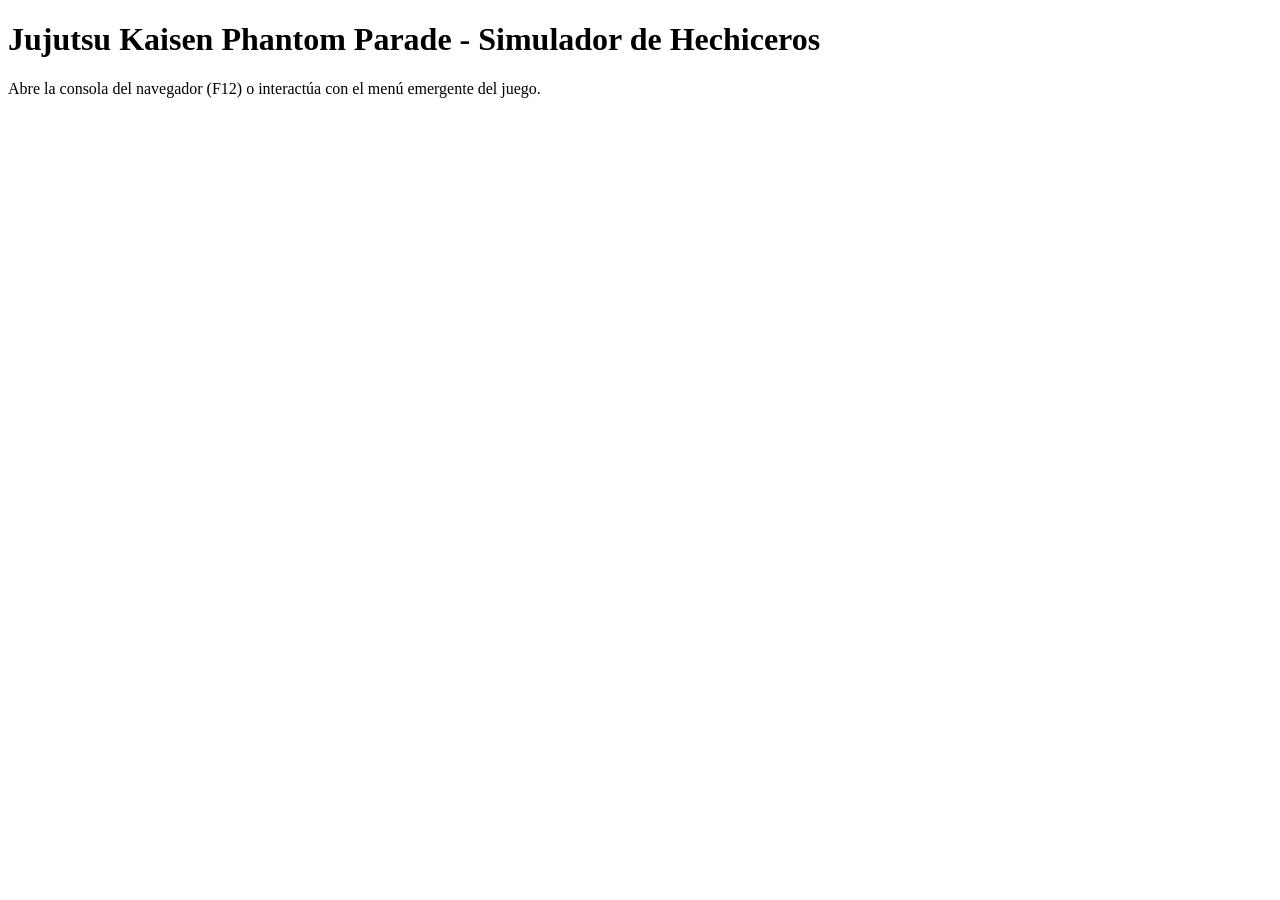
<file: index.html>
<!DOCTYPE html>
<html lang="es">
<head>
    <meta charset="UTF-8">
    <meta name="viewport" content="width=device-width, initial-scale=1.0">
    <title>JJK Phantom Parade - Pre-Entrega 2</title>   
    <script src="js/main.js" defer></script>
</head>
<body>
    <h1>Jujutsu Kaisen Phantom Parade - Simulador de Hechiceros</h1>
    <p>Abre la consola del navegador (F12) o interactúa con el menú emergente del juego.</p>
</body>
</html>
</file>
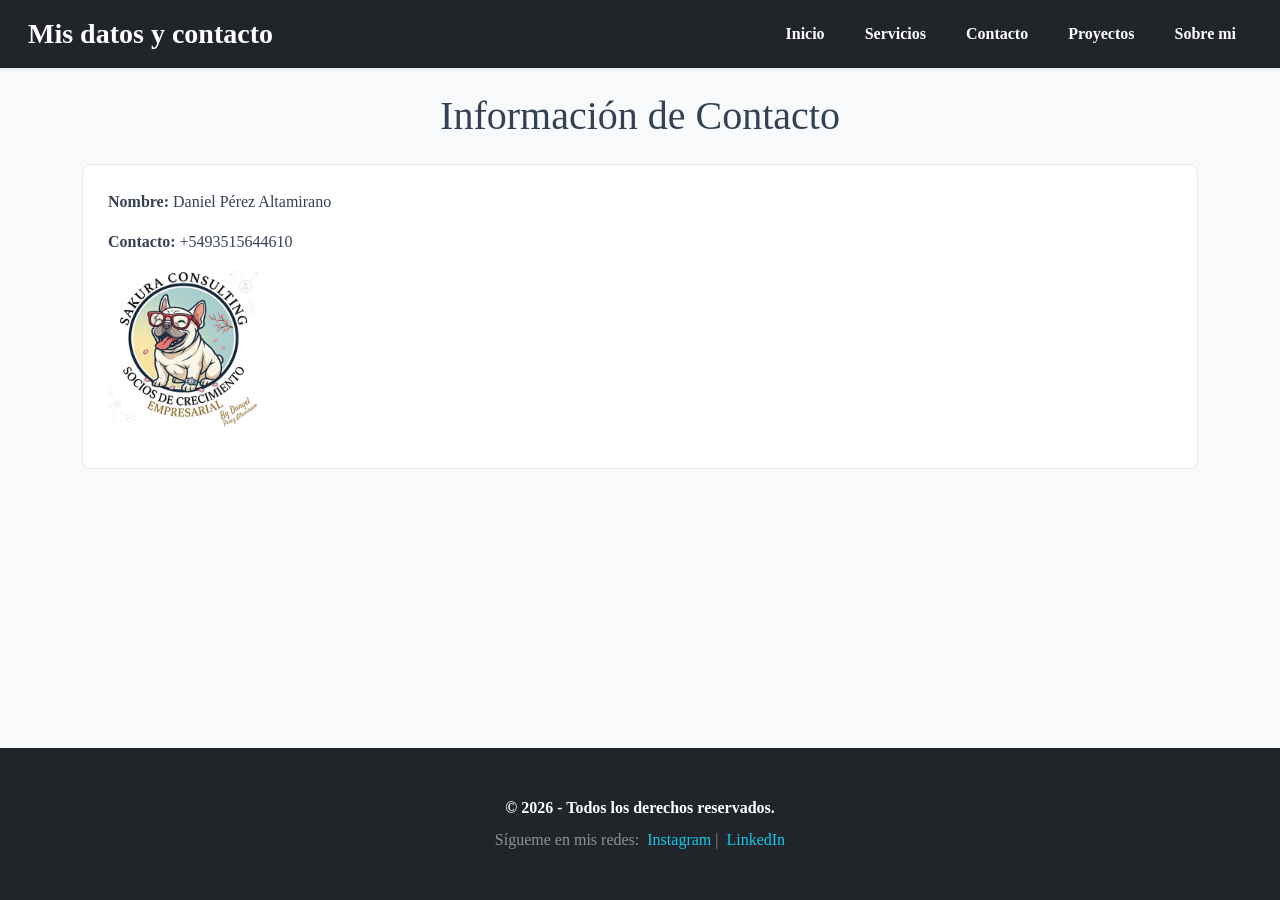
<file: pages/contacto.html>
<!DOCTYPE html>
<html lang="es">
<head>
    <meta charset="UTF-8">
    <meta name="viewport" content="width=device-width, initial-scale=1.0">
    <title>Contacto y Atención | Soluciones Digitales</title>
    <link href="https://cdn.jsdelivr.net/npm/bootstrap@5.3.3/dist/css/bootstrap.min.css" rel="stylesheet">
    <link rel="stylesheet" href="../styles/main.css">
    <link href="https://unpkg.com/aos@2.3.1/dist/aos.css" rel="stylesheet">
</head>
<body>
    <header>
    <nav class="navbar navbar-expand-lg navbar-dark bg-dark px-3 w-100 shadow-sm">
    <div class="container-fluid">
    <a class="navbar-brand fw-bold fs-3 text-white" href="../index.html">Mis datos y contacto</a>
    <button class="navbar-toggler" type="button" data-bs-toggle="collapse" data-bs-target="#navbarNav" aria-controls="navbarNav" aria-expanded="false" aria-label="Toggle navigation">
    <span class="navbar-toggler-icon"></span>
    </button>
    <div class="collapse navbar-collapse justify-content-end" id="navbarNav">
    <ul class="navbar-nav menu-navegacion gap-2">
    <li class="nav-item"><a class="nav-link" href="../index.html">Inicio</a></li>
    <li class="nav-item"><a class="nav-link" href="servicios.html">Servicios</a></li>
    <li class="nav-item"><a class="nav-link active" href="contacto.html">Contacto</a></li>
    <li class="nav-item"><a class="nav-link" href="proyectos.html">Proyectos</a></li>
    <li class="nav-item"><a class="nav-link" href="sobre-mi.html">Sobre mi</a></li>
    </ul>
    </div>
    </div>
    </nav>
    </header>

    <main class="container my-4">
    <section>
    <h1 class="subtitulo-seccion text-center mb-4" data-aos="fade-down">Información de Contacto</h1>
    <article class="tarjeta">
    <p><strong>Nombre:</strong> Daniel Pérez Altamirano</p>
    <p><strong>Contacto:</strong> +5493515644610</p>
    <figure>
    <img class="imagen-destacada" src="../imagen/logo soluciones digitales.png" alt="Imagen representativa de contacto">
     </figure>
     </article>
    </section>
    </main>

   <footer class="bg-dark text-white text-center py-5 mt-auto">
        <div class="container">
    <p class="mb-2 fw-semibold">&copy; 2026 - Todos los derechos reservados.</p>
    <p class="mb-0 text-white-50">Sígueme en mis redes:
    <a class="text-info text-decoration-none ms-1" href="https://www.instagram.com" target="_blank">Instagram</a> |
    <a class="text-info text-decoration-none ms-1" href="https://ar.linkedin.com" target="_blank">LinkedIn</a>
    </p>
    </div>
    </footer>

    <script src="https://cdn.jsdelivr.net/npm/bootstrap@5.3.3/dist/js/bootstrap.bundle.min.js"></script>
    <script src="https://unpkg.com/aos@2.3.1/dist/aos.js"></script>
<script>
  AOS.init();
</script>
</body>
</html>
</file>
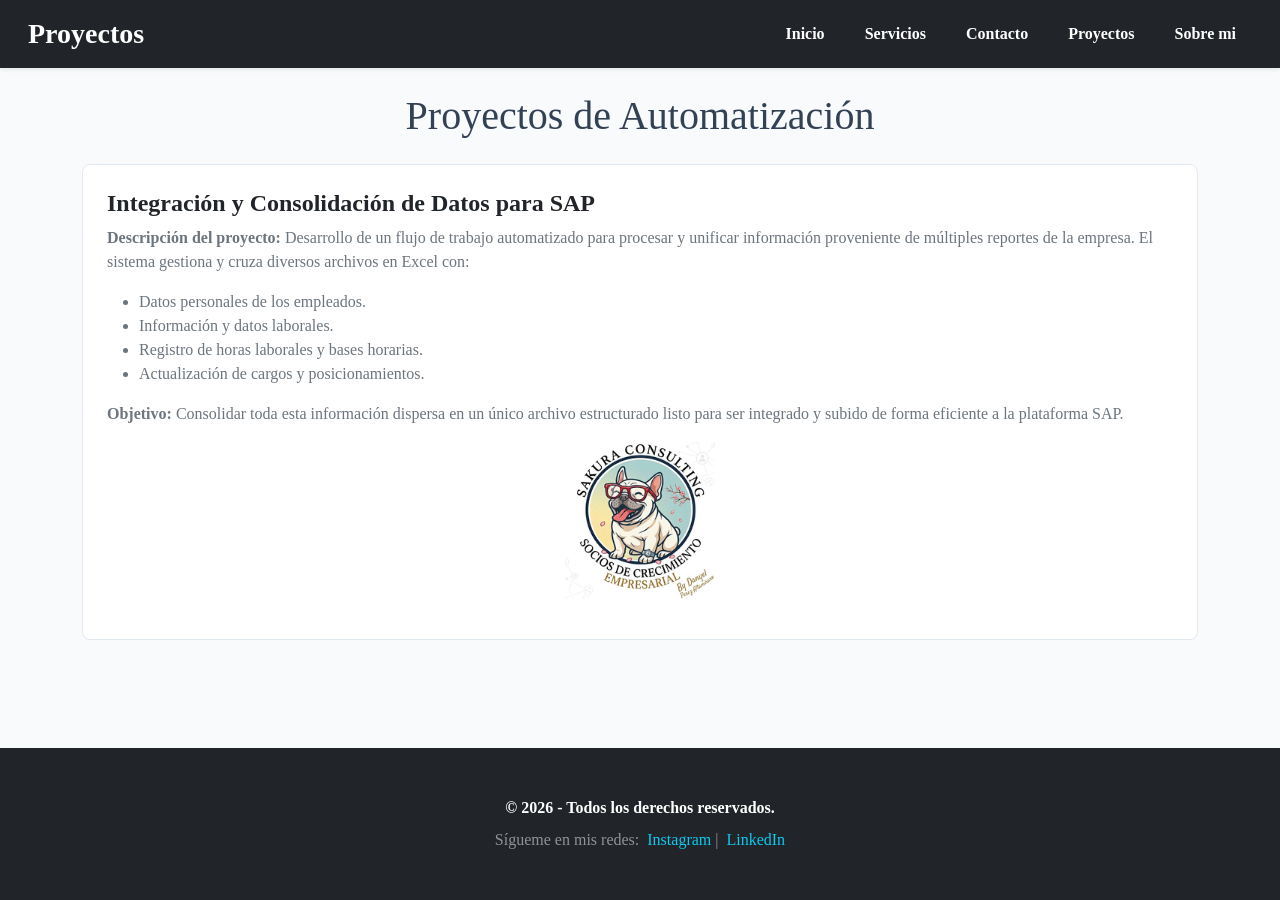
<file: pages/proyectos.html>
<!DOCTYPE html>
<html lang="es">
<head>
    <meta charset="UTF-8">
    <meta name="viewport" content="width=device-width, initial-scale=1.0">
    <title>Proyectos de Automatización y SAP | Soluciones Digitales</title>
    <meta name="description" content="Conoce nuestros proyectos de automatización e integración de datos corporativos en Excel y plataformas SAP para optimizar los procesos de tu empresa.">
    <link href="https://cdn.jsdelivr.net/npm/bootstrap@5.3.3/dist/css/bootstrap.min.css" rel="stylesheet">
    <link rel="stylesheet" href="../styles/main.css">
    <link href="https://unpkg.com/aos@2.3.1/dist/aos.css" rel="stylesheet">
</head>
<body>
    <header>
 <nav class="navbar navbar-expand-lg navbar-dark bg-dark px-3 w-100 shadow-sm">
<div class="container-fluid">
<a class="navbar-brand fw-bold fs-3 text-white" href="../index.html">Proyectos</a>
    <button class="navbar-toggler" type="button" data-bs-toggle="collapse" data-bs-target="#navbarNav" aria-controls="navbarNav" aria-expanded="false" aria-label="Toggle navigation">
    <span class="navbar-toggler-icon"></span>
    </button>
    <div class="collapse navbar-collapse justify-content-end" id="navbarNav">
    <ul class="navbar-nav gap-2">
    <li class="nav-item"><a class="nav-link" href="../index.html">Inicio</a></li>
    <li class="nav-item"><a class="nav-link" href="servicios.html">Servicios</a></li>
    <li class="nav-item"><a class="nav-link" href="contacto.html">Contacto</a></li>
    <li class="nav-item"><a class="nav-link active" href="proyectos.html">Proyectos</a></li>
    <li class="nav-item"><a class="nav-link" href="sobre-mi.html">Sobre mi</a></li>
    </ul>
    </div>
    </div>
    </nav>
    </header>

    <main class="container my-4">
        <section>
         <h1 class="subtitulo-seccion text-center mb-4" data-aos="fade-down">Proyectos de Automatización</h1>
            
        <article class="tarjeta p-4 mb-4" data-aos="fade-up">
         <h2 class="fw-bold text-dark fs-4">Integración y Consolidación de Datos para SAP</h2>
        <p class="text-secondary mt-2">
        <strong>Descripción del proyecto:</strong> Desarrollo de un flujo de trabajo automatizado para procesar y unificar información proveniente de múltiples reportes de la empresa. El sistema gestiona y cruza diversos archivos en Excel con:
        </p>
        <ul class="text-secondary">
        <li>Datos personales de los empleados.</li>
        <li>Información y datos laborales.</li>
         <li>Registro de horas laborales y bases horarias.</li>
         <li>Actualización de cargos y posicionamientos.</li>
            </ul>
            <p class="text-secondary">
            <strong>Objetivo:</strong> Consolidar toda esta información dispersa en un único archivo estructurado listo para ser integrado y subido de forma eficiente a la plataforma SAP.
            </p>
                
            <figure class="text-center mt-3">
            <img class="imagen-destacada" src="../imagen/logo soluciones digitales.png" alt="Logotipo corporativo de Soluciones Digitales en la sección de proyectos">
            </figure>
            </article>
        </section>
    </main>

    <footer class="bg-dark text-white text-center py-5 mt-auto">
        <div class="container">
            <p class="mb-2 fw-semibold">&copy; 2026 - Todos los derechos reservados.</p>
            <p class="mb-0 text-white-50">Sígueme en mis redes:
            <a class="text-info text-decoration-none ms-1" href="https://www.instagram.com" target="_blank" rel="noopener">Instagram</a> |
            <a class="text-info text-decoration-none ms-1" href="https://ar.linkedin.com" target="_blank" rel="noopener">LinkedIn</a>
            </p>
        </div>
    </footer>

    <script src="https://cdn.jsdelivr.net/npm/bootstrap@5.3.3/dist/js/bootstrap.bundle.min.js"></script>
    <script src="https://unpkg.com/aos@2.3.1/dist/aos.js"></script>
    <script>
        AOS.init();
    </script>
</body>
</html>
</file>
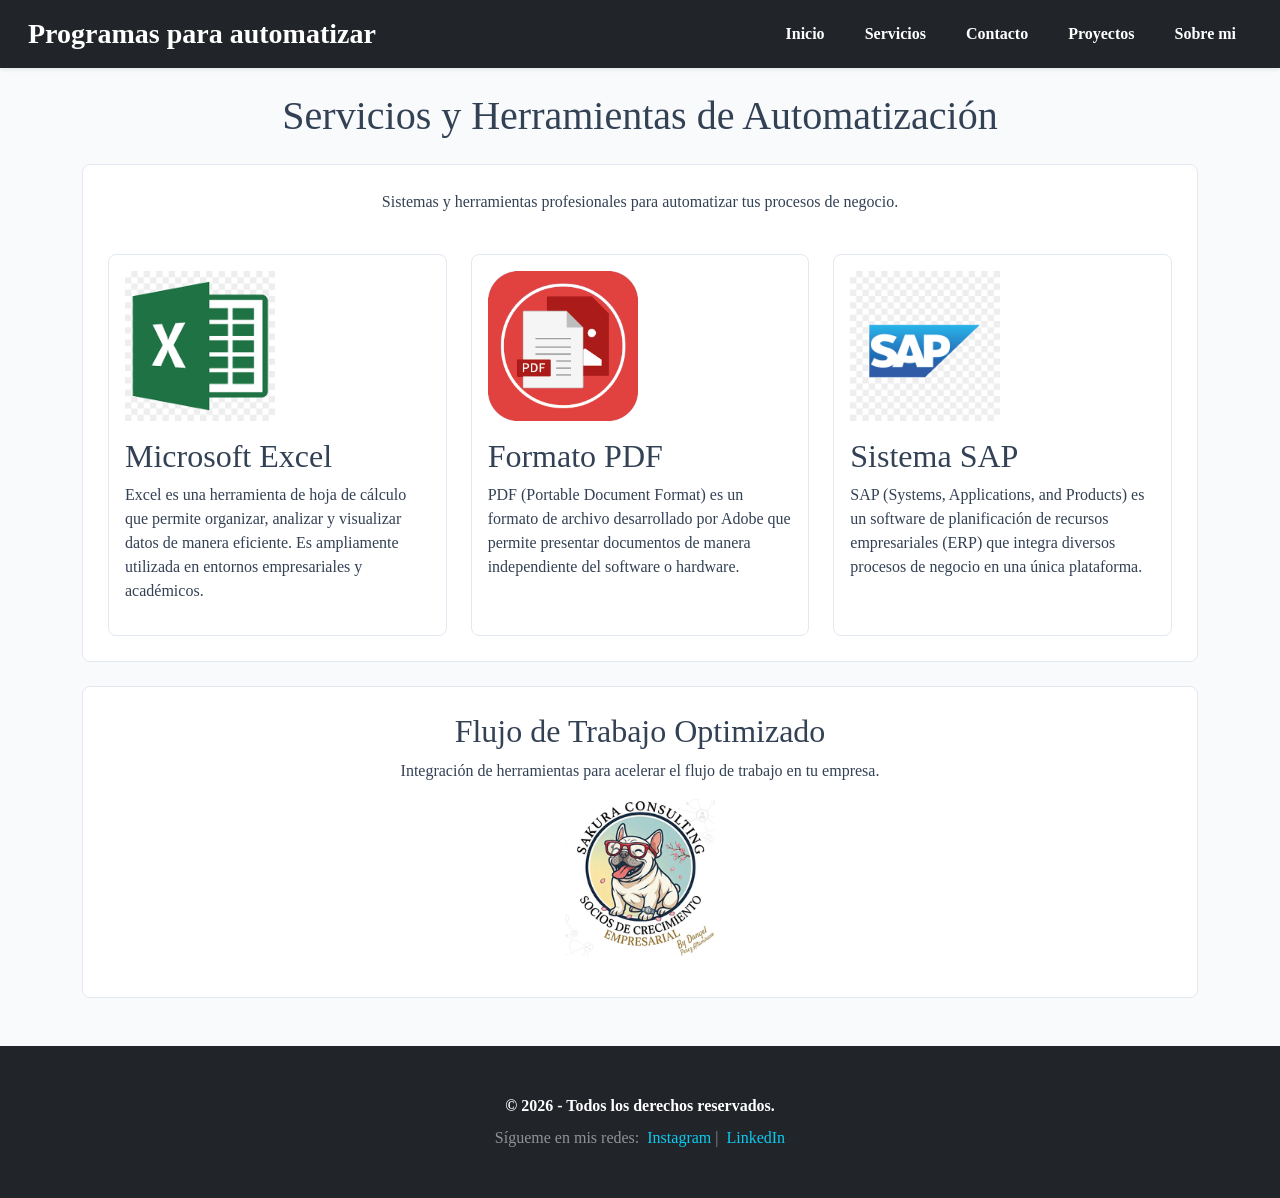
<file: pages/servicios.html>
<!DOCTYPE html>
<html lang="es">
<head>
    <meta charset="UTF-8">
    <meta name="viewport" content="width=device-width, initial-scale=1.0">
    <title>Servicios y Herramientas de Automatización | Soluciones Digitales</title>
    <meta name="description" content="Conoce nuestras herramientas y servicios de automatización empresarial mediante Excel, PDF y SAP para potenciar la eficiencia de tu negocio.">
    <link href="https://cdn.jsdelivr.net/npm/bootstrap@5.3.3/dist/css/bootstrap.min.css" rel="stylesheet">
    <link rel="stylesheet" href="../styles/main.css">
    <link href="https://unpkg.com/aos@2.3.1/dist/aos.css" rel="stylesheet">
</head>
<body>
    <header>
 <nav class="navbar navbar-expand-lg navbar-dark bg-dark px-3 w-100 shadow-sm">
 <div class="container-fluid">
<a class="navbar-brand fw-bold fs-3 text-white" href="../index.html">Programas para automatizar</a>
<button class="navbar-toggler" type="button" data-bs-toggle="collapse" data-bs-target="#navbarNav" aria-controls="navbarNav" aria-expanded="false" aria-label="Toggle navigation">
<span class="navbar-toggler-icon"></span>
</button>
<div class="collapse navbar-collapse justify-content-end" id="navbarNav">
<ul class="navbar-nav gap-2">
    <li class="nav-item"><a class="nav-link" href="../index.html">Inicio</a></li>
    <li class="nav-item"><a class="nav-link active" href="servicios.html">Servicios</a></li>
    <li class="nav-item"><a class="nav-link" href="contacto.html">Contacto</a></li>
    <li class="nav-item"><a class="nav-link" href="proyectos.html">Proyectos</a></li>
    <li class="nav-item"><a class="nav-link" href="sobre-mi.html">Sobre mi</a></li>
    </ul>
    </div>
    </div>
    </nav>
    </header>

    <main class="container my-4">
        <section>
        <h1 class="subtitulo-seccion text-center mb-4" data-aos="fade-down">Servicios y Herramientas de Automatización</h1>
            
        <article class="tarjeta mb-4" data-aos="fade-up">
        <p class="text-center">Sistemas y herramientas profesionales para automatizar tus procesos de negocio.</p>

        <div class="row g-4 mt-2 contenedor-herramientas">
        <div class="col-md-4">
        <article class="tarjeta-herramienta h-100 p-3" data-aos="zoom-in" data-aos-delay="100">
        <img class="imagen-destacada mb-3" src="../imagen/excel.png" alt="Icono de Excel para análisis y automatización de datos">
         <h2>Microsoft Excel</h2>
         <p>Excel es una herramienta de hoja de cálculo que permite organizar, analizar y visualizar datos de manera eficiente. Es ampliamente utilizada en entornos empresariales y académicos.</p>
        </article>
        </div>

        <div class="col-md-4">
        <article class="tarjeta-herramienta h-100 p-3" data-aos="zoom-in" data-aos-delay="200">
        <img class="imagen-destacada mb-3" src="../imagen/pdf.png" alt="Icono de documentos PDF para gestión y exportación digital">
        <h2>Formato PDF</h2>
        <p>PDF (Portable Document Format) es un formato de archivo desarrollado por Adobe que permite presentar documentos de manera independiente del software o hardware.</p>
        </article>
        </div>

        <div class="col-md-4">
        <article class="tarjeta-herramienta h-100 p-3" data-aos="zoom-in" data-aos-delay="300">
        <img class="imagen-destacada mb-3" src="../imagen/SAP.png" alt="Icono del sistema SAP para planificación de recursos empresariales ERP">
        <h2>Sistema SAP</h2>
        <p>SAP (Systems, Applications, and Products) es un software de planificación de recursos empresariales (ERP) que integra diversos procesos de negocio en una única plataforma.</p>
        </article>
        </div>
        </div>
        </article>
        </section>
        
        <section class="area-destacado tarjeta mb-4 text-center" data-aos="fade-up">
            <h2 class="subtitulo-seccion">Flujo de Trabajo Optimizado</h2>
            <p>Integración de herramientas para acelerar el flujo de trabajo en tu empresa.</p>
            <figure>
                <img class="imagen-destacada" src="../imagen/logo soluciones digitales.png" alt="Logotipo corporativo de servicios de automatización">
            </figure>
        </section>
    </main>

    <footer class="bg-dark text-white text-center py-5 mt-auto">
        <div class="container">
            <p class="mb-2 fw-semibold">&copy; 2026 - Todos los derechos reservados.</p>
            <p class="mb-0 text-white-50">Sígueme en mis redes:
                <a class="text-info text-decoration-none ms-1" href="https://www.instagram.com" target="_blank" rel="noopener">Instagram</a> |
                <a class="text-info text-decoration-none ms-1" href="https://ar.linkedin.com" target="_blank" rel="noopener">LinkedIn</a>
            </p>
        </div>
    </footer>

    <script src="https://cdn.jsdelivr.net/npm/bootstrap@5.3.3/dist/js/bootstrap.bundle.min.js"></script>
    <script src="https://unpkg.com/aos@2.3.1/dist/aos.js"></script>
    <script>
        AOS.init();
    </script>
</body>
</html>
</file>
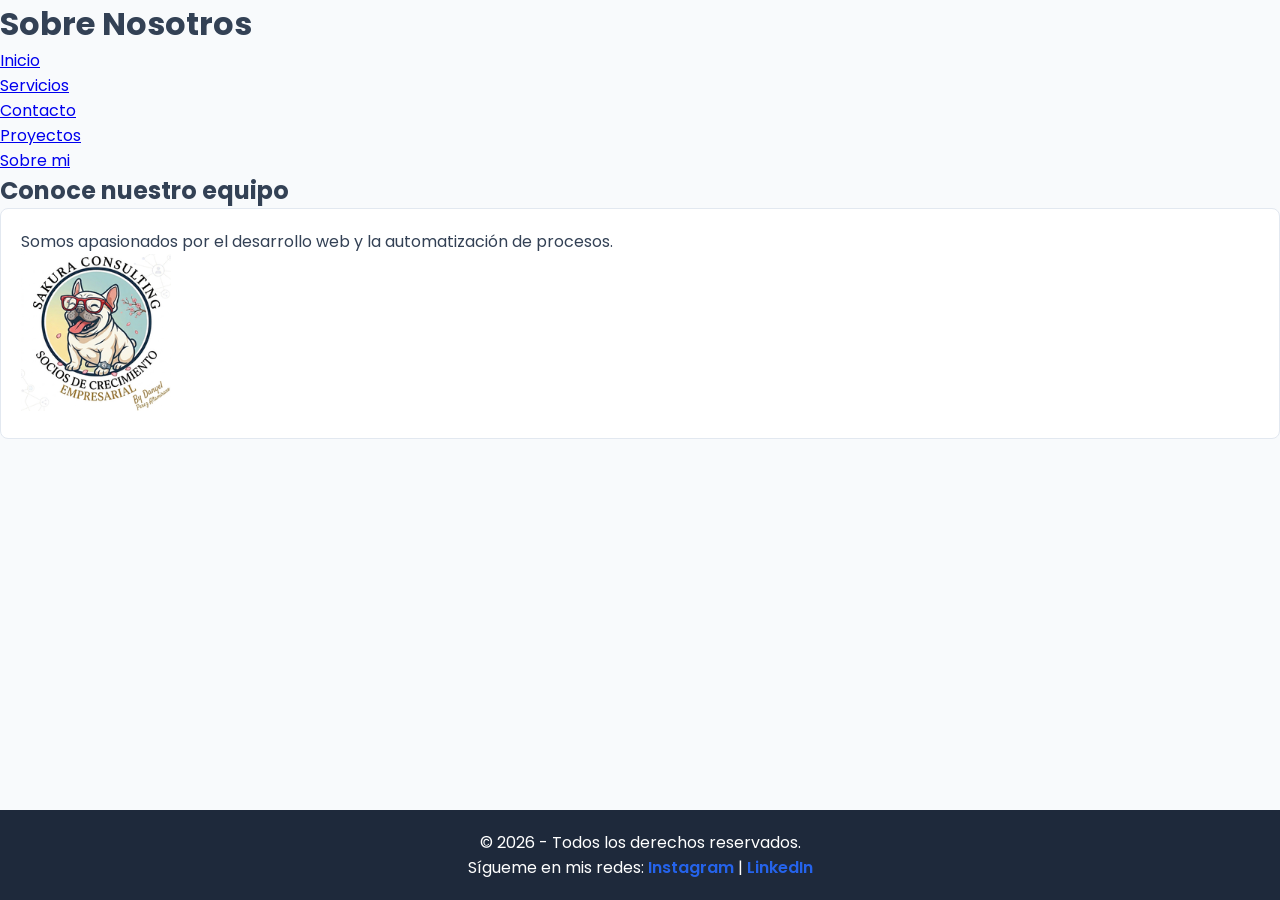
<file: pages/Sobre-mi.html>
<!DOCTYPE html>
<html lang="es">
<head>
    <meta charset="UTF-8">
    <meta name="viewport" content="width=device-width, initial-scale=1.0">
    <title>Sobre Mí</title>
    <link rel="stylesheet" href="../styles/styles.css">
</head>
<body>
    <header>
        <h1 class="titulo-principal">Sobre Nosotros</h1>
        <nav>
            <ul class="menu-navegacion">
                <li><a class="enlace-nav" href="../index.html">Inicio</a></li>
                <li><a class="enlace-nav" href="servicios.html">Servicios</a></li>
                <li><a class="enlace-nav" href="contacto.html">Contacto</a></li>
                <li><a class="enlace-nav" href="proyectos.html">Proyectos</a></li>
                <li><a class="enlace-nav" href="sobre-mi.html">Sobre mi</a></li>
            </ul>
        </nav>
    </header>

    <main>
        <section>
            <h2 class="subtitulo-seccion">Conoce nuestro equipo</h2>
            <article class="tarjeta">
                <p>Somos apasionados por el desarrollo web y la automatización de procesos.</p>
                <figure>
                    <img class="imagen-destacada" src="../imagen/logo (3).png" alt="Imagen representativa de nosotros">
                </figure>
            </article>
        </section>
    </main>

    <footer>
        <p>&copy; 2026 - Todos los derechos reservados.</p>
        <p>Sígueme en mis redes: 
            <a class="enlace-redes" href="https://www.instagram.com" target="_blank">Instagram</a> |
            <a class="enlace-redes" href="https://ar.linkedin.com" target="_blank">LinkedIn</a>
        </p>
    </footer>
</body>
</html>
</file>
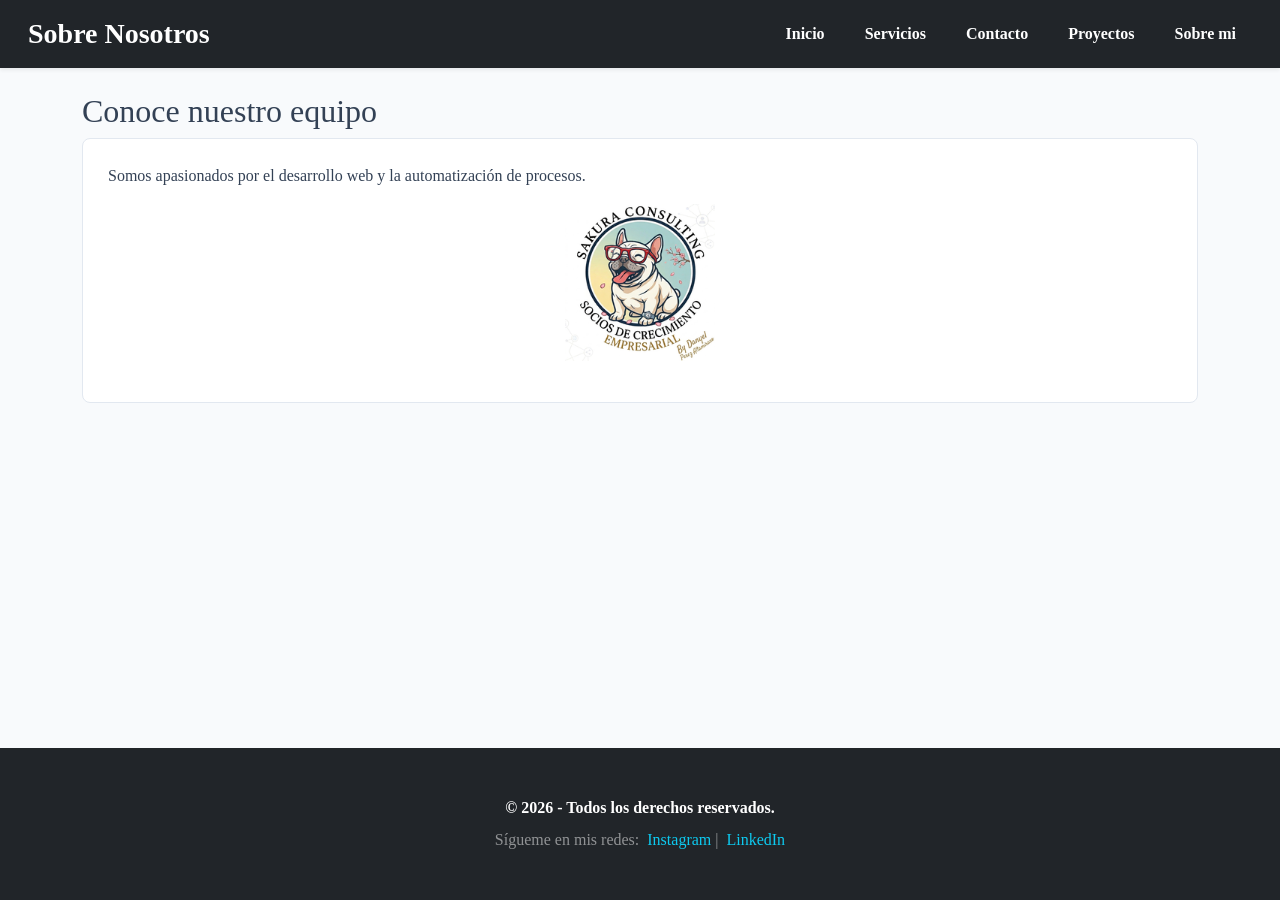
<file: pages/sobre-mi.html>
<!DOCTYPE html>
<html lang="es">
<head>
    <meta charset="UTF-8">
    <meta name="viewport" content="width=device-width, initial-scale=1.0">
    <title>Servicios y Herramientas de Automatización | Sobre Mí</title>
    <link href="https://cdn.jsdelivr.net/npm/bootstrap@5.3.3/dist/css/bootstrap.min.css" rel="stylesheet">
    <link rel="stylesheet" href="../styles/main.css">
    <link href="https://unpkg.com/aos@2.3.1/dist/aos.css" rel="stylesheet">
</head>
<body>
    <header>
      <nav class="navbar navbar-expand-lg navbar-dark bg-dark px-3 w-100 shadow-sm">
      <div class="container-fluid">
           <a class="navbar-brand fw-bold fs-3 text-white" href="../index.html">Sobre Nosotros</a>
     <button class="navbar-toggler" type="button" data-bs-toggle="collapse" data-bs-target="#navbarNav" aria-controls="navbarNav" aria-expanded="false" aria-label="Toggle navigation">
                    <span class="navbar-toggler-icon"></span>
                </button>
 <div class="collapse navbar-collapse justify-content-end" id="navbarNav">
                    <ul class="navbar-nav gap-2">
            <li class="nav-item"><a class="nav-link" href="../index.html">Inicio</a></li>
         <li class="nav-item"><a class="nav-link" href="servicios.html">Servicios</a></li>
         <li class="nav-item"><a class="nav-link" href="contacto.html">Contacto</a></li>
    <li class="nav-item"><a class="nav-link" href="proyectos.html">Proyectos</a></li>
<li class="nav-item"><a class="nav-link active" href="sobre-mi.html">Sobre mi</a></li>
                    </ul>
         </div>
      </div>
        </nav>
    </header>

<main class="container my-4">
<section>
<h2 class="subtitulo-seccion">Conoce nuestro equipo</h2>
 <article class="tarjeta">
 <p>Somos apasionados por el desarrollo web y la automatización de procesos.</p>
 <figure class="text-center mt-3">
 <img class="imagen-destacada" src="../imagen/logo soluciones digitales.png" alt="Imagen representativa de nosotros">
 </figure>
 </article>
 </section>
 </main>

<footer class="bg-dark text-white text-center py-5 mt-auto">
 <div class="container">
 <p class="mb-2 fw-semibold">&copy; 2026 - Todos los derechos reservados.</p>
<p class="mb-0 text-white-50">Sígueme en mis redes:
 <a class="text-info text-decoration-none ms-1" href="https://www.instagram.com" target="_blank">Instagram</a> |
 <a class="text-info text-decoration-none ms-1" href="https://ar.linkedin.com" target="_blank">LinkedIn</a>
 </p>
 </div>
</footer>

<script src="https://cdn.jsdelivr.net/npm/bootstrap@5.3.3/dist/js/bootstrap.bundle.min.js"></script>
<script src="https://unpkg.com/aos@2.3.1/dist/aos.js"></script>
<script>
  AOS.init();
</script>
</body>
</html>
</file>
<file: styles/main.css>
@import url("https://fonts.googleapis.com/css2?family=Poppins:wght@400;600;700&display=swap");
body {
  font-family: var(--fuente-principal);
}

* {
  margin: 0;
  padding: 0;
  box-sizing: border-box;
}

body {
  background-color: #f8fafc;
  color: #334155;
  display: flex;
  flex-direction: column;
  min-height: 100vh;
}

main {
  flex: 1;
}

header {
  width: 100%;
}

.bg-custom-navbar {
  background-color: #1e293b !important;
}

.navbar-dark .navbar-nav .nav-link {
  color: #ffffff !important;
  font-weight: 600;
  padding: 8px 16px;
  border-radius: 4px;
  transition: all 0.3s ease-in-out;
}
.navbar-dark .navbar-nav .nav-link:hover, .navbar-dark .navbar-nav .nav-link:focus {
  color: #ffffff !important;
  background-color: #2563eb;
}

footer {
  background-color: var(--color-primario);
  color: #ffffff;
  text-align: center;
  padding: 20px;
}

.btn-base {
  font-weight: 600;
  text-transform: uppercase;
  transition: all 0.3s ease-in-out;
}

.btn-custom {
  color: var(--color-acento);
  text-decoration: none;
  font-weight: 600;
  transition: all 0.3s ease-in-out;
}
.btn-custom:hover {
  color: #1d4ed8;
  text-decoration: underline;
}

.tarjeta, .tarjeta-herramienta {
  background-color: #ffffff;
  border: 1px solid #e2e8f0;
  border-radius: 8px;
  padding: 25px;
  transition: transform 0.4s cubic-bezier(0.175, 0.885, 0.32, 1.275), box-shadow 0.4s ease, border-color 0.3s ease;
}
.tarjeta:hover, .tarjeta-herramienta:hover {
  transform: translateY(-8px) scale(1.02);
  box-shadow: 0 15px 30px -5px rgba(0, 0, 0, 0.15);
  border-color: var(--color-acento);
}

.imagen-destacada {
  width: 100%;
  max-width: 150px;
  height: auto;
  -o-object-fit: contain;
     object-fit: contain;
  transition: transform 0.3s ease;
}
.tarjeta:hover .imagen-destacada {
  transform: scale(1.05);
}

.carousel-inner img {
  max-height: 180px;
  -o-object-fit: contain;
     object-fit: contain;
  background-color: #f1f5f9;
  border-radius: 8px;
}

.carousel-control-prev-icon,
.carousel-control-next-icon {
  background-color: var(--color-primario);
  border-radius: 50%;
  padding: 15px;
  filter: invert(1);
}
</file>
<file: styles/styles.css>
@import url('https://fonts.googleapis.com/css2?family=Poppins:wght@400;600;700&display=swap');

* {
    margin: 0;
    padding: 0;
    box-sizing: border-box;
}

:root {
    --color-primario: #1e293b;   
    --color-secundario: #f8fafc; 
    --color-acento: #2563eb;     
    --color-texto: #334155;      
    --fuente-principal: 'Poppins', sans-serif;
}

body {
    background-color: var(--color-secundario);
    color: var(--color-texto);
    font-family: var(--fuente-principal);
    display: flex;
    flex-direction: column;
    min-height: 100vh;
}

main {
    flex: 1;
}

.bg-custom-navbar {
    background-color: var(--color-primario) !important;
}

.navbar-dark .navbar-nav .nav-link {
    color: #ffffff !important;
    font-weight: 600;
    padding: 8px 16px;
    border-radius: 4px;
    transition: all 0.3s ease-in-out;
}

.navbar-dark .navbar-nav .nav-link:hover,
.navbar-dark .navbar-nav .nav-link:focus {
    color: #ffffff !important;
    background-color: var(--color-acento);
}

.navbar-dark .navbar-nav .nav-link:active {
    background-color: #1d4ed8;
    transform: scale(0.97);
}

.carousel-inner img {
    max-height: 180px;
    object-fit: contain;
    background-color: #f1f5f9;
    border-radius: 8px;
}

.carousel-control-prev-icon,
.carousel-control-next-icon {
    background-color: var(--color-primario);
    border-radius: 50%;
    padding: 10px;
}

.tarjeta, .tarjeta-herramienta {
    background-color: #ffffff;
    border: 1px solid #e2e8f0;
    border-radius: 8px;
    padding: 20px;
    transition: transform 0.3s ease, box-shadow 0.3s ease, border-color 0.3s ease;
}
.tarjeta:hover, .tarjeta-herramienta:hover {
    transform: translateY(-4px);
    box-shadow: 0 10px 15px -3px rgba(0, 0, 0, 0.1);
    border-color: var(--color-acento);
}

.imagen-destacada {
    width: 100%;
    max-width: 150px;
    height: auto;
    object-fit: contain;
}

.enlace-redes, .btn-custom {
    color: var(--color-acento);
    text-decoration: none;
    font-weight: 600;
    transition: all 0.3s ease-in-out;
}

.enlace-redes:hover, .enlace-redes:focus {
    color: #1d4ed8;
    text-decoration: underline;
}

.enlace-redes:active {
    color: #1e40af;
}

footer {
    background-color: var(--color-primario);
    color: #ffffff;
    text-align: center;
    padding: 20px;
}
.carousel-item img {
    max-height: 180px;
    width: 100%;
    object-fit: contain;
}
</file>
